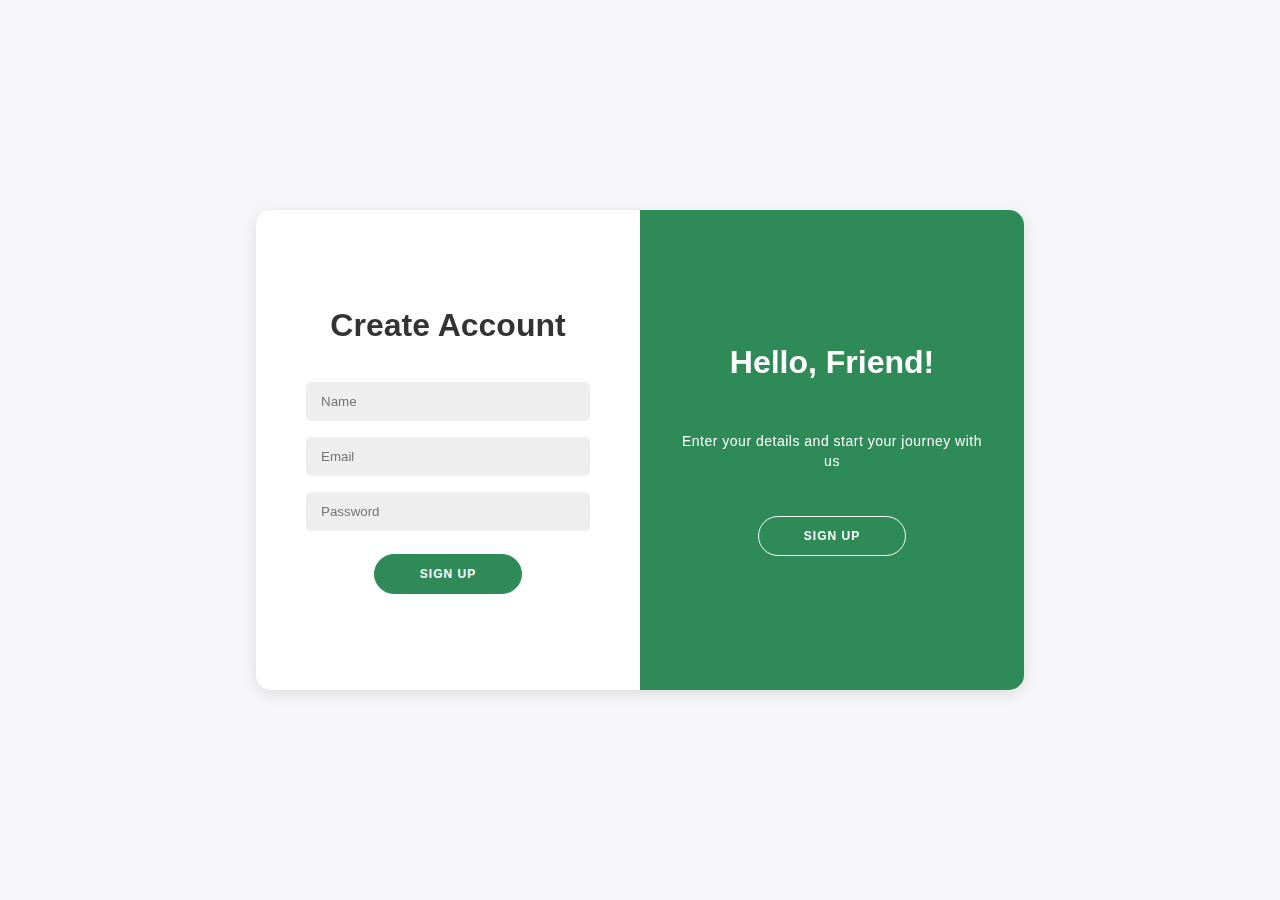
<file: main/webapp/index.html>
<!DOCTYPE html>
<html lang="en">
<head>
    <meta charset="UTF-8">
    <meta name="viewport" content="width=device-width, initial-scale=1.0">
    <title>Login & Signup Page</title>
    <link rel="stylesheet" href="styles.css">
</head>
<body>

    <div class="container">
        <!--  Signup Form -->
        <div class="signup-container">
            <form action="SignupServlet" method="post">
                <h1>Create Account</h1>
                <input type="text" name="username" placeholder="Name" required/>
                <input type="email" name="email" placeholder="Email" required/>
                <input type="password" name="password" placeholder="Password" required/>
                <button>Sign Up</button>
            </form>
        </div>

        <!-- Login Form -->
        <div class="login-container">
            <form action="LoginServlet" method="post">
                <h1>Sign in</h1>
                <input type="email" name="email" placeholder="Email" required/>
                <input type="password" name="password" placeholder="Password" required/>
                <button>Login</button>
            </form>
        </div> 

        <!-- Panels to switch between login and signup -->
        <div class="overlay-container">
            <div class="overlay">
                <div class="overlay-panel overlay-left">
                    <h1>Welcome Back!</h1>
                    <p>To keep connected with us, please login with your personal info</p>
                    <button class="ghost" id="loginButton">Login</button>
                </div>
                <div class="overlay-panel overlay-right">
                    <h1>Hello, Friend!</h1>
                    <p>Enter your details and start your journey with us</p>
                    <button class="ghost" id="signupButton">Sign Up</button>
                </div>
            </div>
        </div>
    </div>

    <script src="script.js"></script>

</body>
</html>
</file>
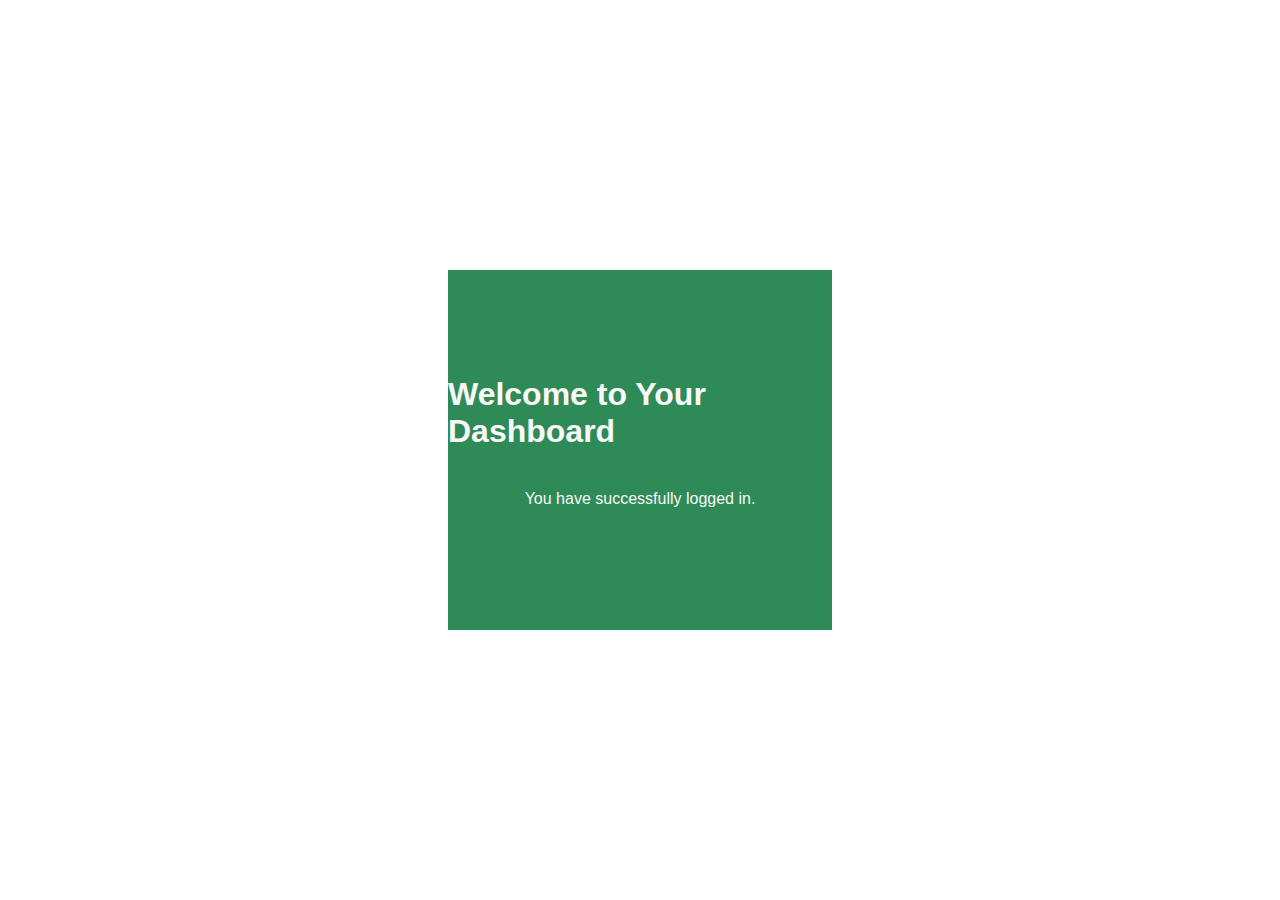
<file: main/webapp/login_sus.html>
<!DOCTYPE html>
<html lang="en">
<head>
    <meta charset="UTF-8">
    <meta name="viewport" content="width=device-width, initial-scale=1.0">
    <title>Dashboard</title>
</head>
<style>
*{
    margin: 0;
    padding: 0;
    box-sizing: border-box;
}

html,
body{
    height: 100%;
    font-family: 'Roboto', sans-serif; 
    color: rgb(9, 9, 9);
    background-color: white;
}

.main{
    display: flex;
    justify-content: center;
    align-items: center;
    height: 100%;
}

.main h2{
    font-size: 2rem;
    margin-bottom: 1.5rem;
    color: #f9f7f7;
}
.main p{
    font-size: 1rem;
    margin: 1rem;
    color: #f9f7f7;
}

#container{
    height: 40vh;
    width: 30vw;
    background-color:seagreen;
    display: flex;
    flex-direction: column;
    justify-content: center;
    align-items: center;  
}

</style>
<body>
    <div class="main">
        <div id="container">
            <h2>Welcome to Your Dashboard</h2>
            <p>You have successfully logged in.</p>
       </div>
    </div>
    
    
</body>
</html>
</file>
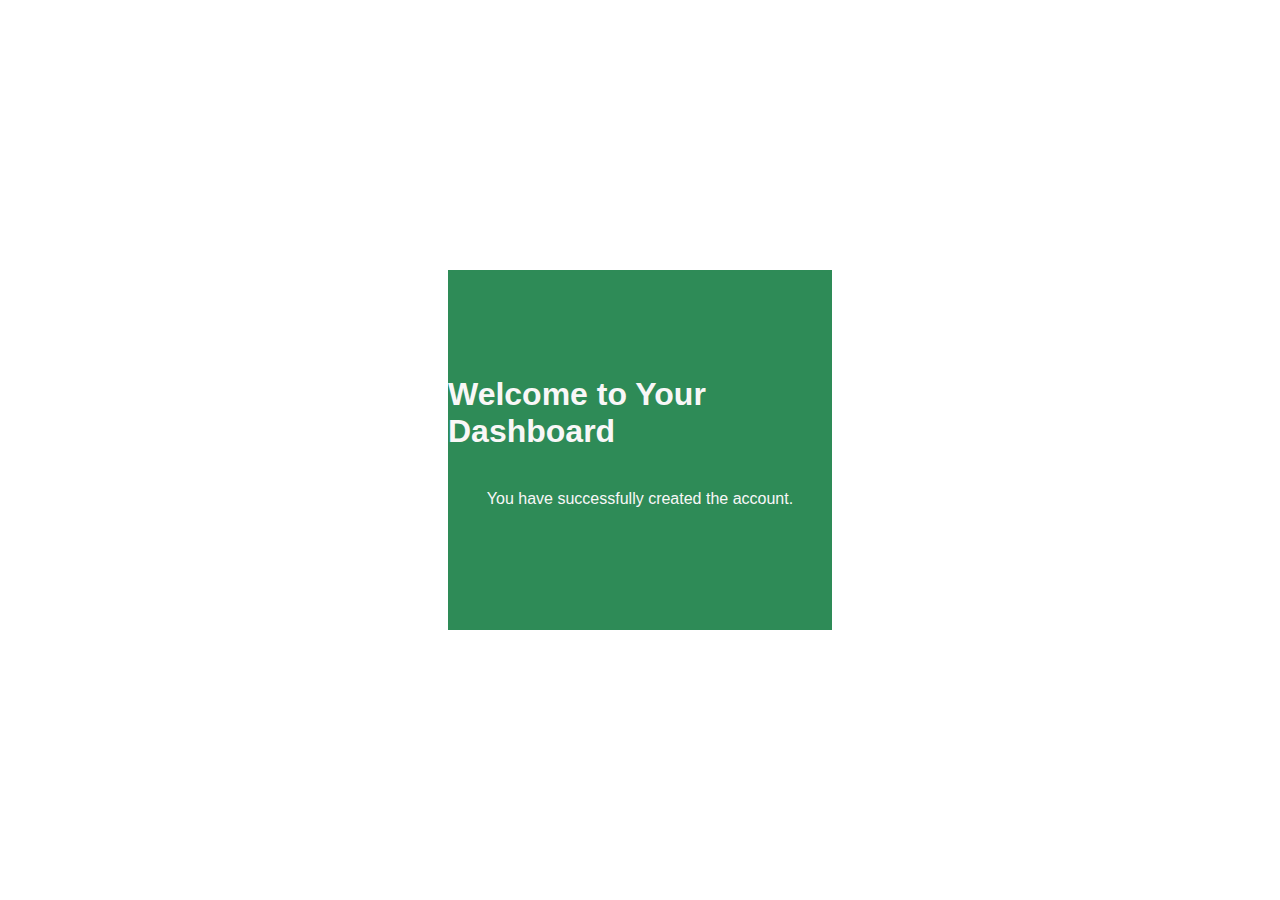
<file: main/webapp/sign_sus.html>
<!DOCTYPE html>
<html lang="en">
<head>
    <meta charset="UTF-8">
    <meta name="viewport" content="width=device-width, initial-scale=1.0">
    <title>Dashboard</title>
</head>
<style>
*{
    margin: 0;
    padding: 0;
    box-sizing: border-box;
}

html,
body{
    height: 100%;
    font-family: 'Roboto', sans-serif; 
    color: rgb(9, 9, 9);
    background-color: white;
}

.main{
    display: flex;
    justify-content: center;
    align-items: center;
    height: 100%;
}

.main h2{
    font-size: 2rem;
    margin-bottom: 1.5rem;
    color: #f9f7f7;
}
.main p{
    font-size: 1rem;
    margin: 1rem;
    color: #f9f7f7;
}

#container{
    height: 40vh;
    width: 30vw;
    background-color:seagreen;
    display: flex;
    flex-direction: column;
    justify-content: center;
    align-items: center;  
}

</style>
<body>
    <div class="main">
        <div id="container">
            <h2>Welcome to Your Dashboard</h2>
            <p>You have successfully created the account.</p>
       </div>
    </div>
    
    
</body>
</html>
</file>
<file: main/webapp/styles.css>
* {
    margin: 0;
    padding: 0;
    box-sizing: border-box;
}

body {
    display: flex;
    justify-content: center;
    align-items: center;
    min-height: 100vh;
    background-color: #f6f5f7;
    font-family: 'Arial', sans-serif;
}

/* Container */
.container {
    position: relative;
    width: 768px;
    max-width: 100%;
    min-height: 480px;
    background-color: #fff;
    border-radius: 15px;
    box-shadow: 0 4px 15px rgba(0, 0, 0, 0.1);
    overflow: hidden;
}

/* Form containers */
.signup-container, 
.login-container {
    position: absolute;
    top: 0;
    height: 100%;
    width: 50%;
    transition: all 0.6s ease-in-out; /* Changed to all for opacity transition */
}

.signup-container {
    left: 0;
    z-index: 2;
    opacity: 1; /* Add explicit opacity */
}

.login-container {
    left: 0;
    opacity: 0;
    z-index: 1;
}

/* Move signup to right */
.container.right-panel-active .signup-container {
    transform: translateX(100%);
    opacity: 0; /* Hide signup when panel is active */
    z-index: 1; /* Lower z-index when inactive */
}

/* Move login over signup */
.container.right-panel-active .login-container {
    transform: translateX(100%);
    opacity: 1;
    z-index: 5;
}

/* Form styles */
form {
    display: flex;
    flex-direction: column;
    padding: 0 50px;
    height: 100%;
    justify-content: center;
    align-items: center;
    text-align: center;
}

h1 {
    margin-bottom: 30px;
    font-weight: bold;
    color: #333;
}

input {
    background-color: #eee;
    border: none;
    padding: 12px 15px;
    margin: 8px 0;
    width: 100%;
    border-radius: 5px;
}

button {
    border-radius: 20px;
    border: 1px solid #2e8b57;
    background-color: #2e8b57;
    color: #ffffff;
    font-size: 12px;
    font-weight: bold;
    padding: 12px 45px;
    letter-spacing: 1px;
    text-transform: uppercase;
    transition: transform 80ms ease-in;
    cursor: pointer;
    margin-top: 15px;
}

button:active {
    transform: scale(0.95);
}

button.ghost {
    background-color: transparent;
    border-color: #ffffff;
}

/* Overlay container */
.overlay-container {
    position: absolute;
    top: 0;
    left: 50%;
    width: 50%;
    height: 100%;
    overflow: hidden;
    transition: transform 0.6s ease-in-out;
    z-index: 100;
}

.container.right-panel-active .overlay-container {
    transform: translateX(-100%);
}

/* Overlay */
.overlay {
    background-color: #2e8b57;
    position: relative;
    left: -100%;
    height: 100%;
    width: 200%;
    transform: translateX(0);
    transition: transform 0.6s ease-in-out;
}

.container.right-panel-active .overlay {
    transform: translateX(50%);
}

/* Overlay panels */
.overlay-panel {
    position: absolute;
    top: 0;
    display: flex;
    flex-direction: column;
    justify-content: center;
    align-items: center;
    padding: 0 40px;
    height: 100%;
    width: 50%;
    text-align: center;
    transform: translateX(0);
    transition: transform 0.6s ease-in-out;
}

.overlay-panel h1 {
    color: #ffffff;
}

.overlay-panel p {
    font-size: 14px;
    line-height: 20px;
    letter-spacing: 0.5px;
    margin: 20px 0 30px;
    color: #ffffff;
}

.overlay-left {
    transform: translateX(-20%);
}

.overlay-right {
    right: 0;
    transform: translateX(0);
}

.container.right-panel-active .overlay-left {
    transform: translateX(0);
}

.container.right-panel-active .overlay-right {
    transform: translateX(20%);
}

/* Responsive styles */
@media screen and (max-width: 768px) {
    .container {
        min-height: 800px;
    }

    .signup-container, 
    .login-container {
        width: 100%;
        height: 50%;
    }

    .overlay-container {
        width: 100%;
        height: 50%;
        top: 50%;
        left: 0;
        transform: translateY(0);
    }

    .overlay {
        height: 200%;
        width: 100%;
        left: 0;
        top: -100%;
    }

    .overlay-panel {
        width: 100%;
        height: 50%;
    }

    .overlay-left {
        top: 0;
        transform: translateY(-20%);
    }

    .overlay-right {
        bottom: 0;
        top: auto;
        transform: translateY(0);
    }

    .container.right-panel-active .overlay-container {
        transform: translateY(-100%);
    }
}
</file>
